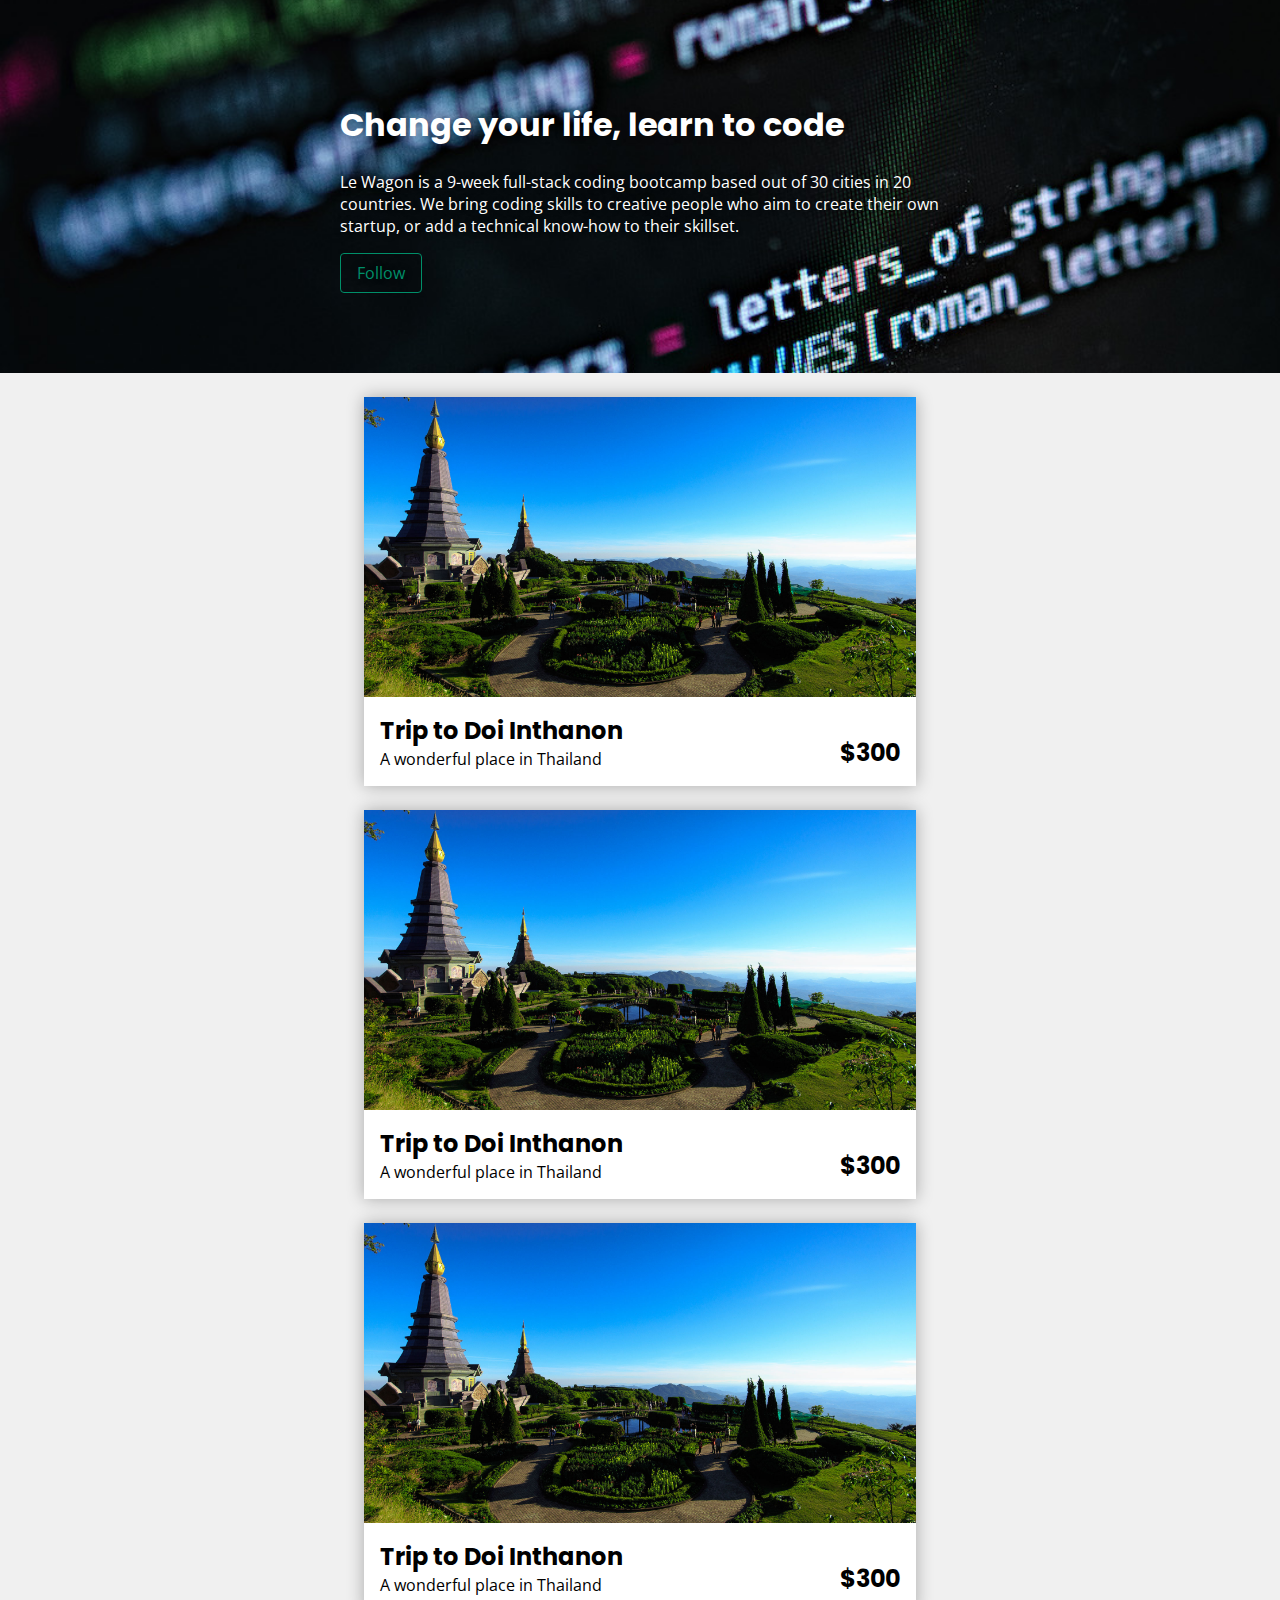
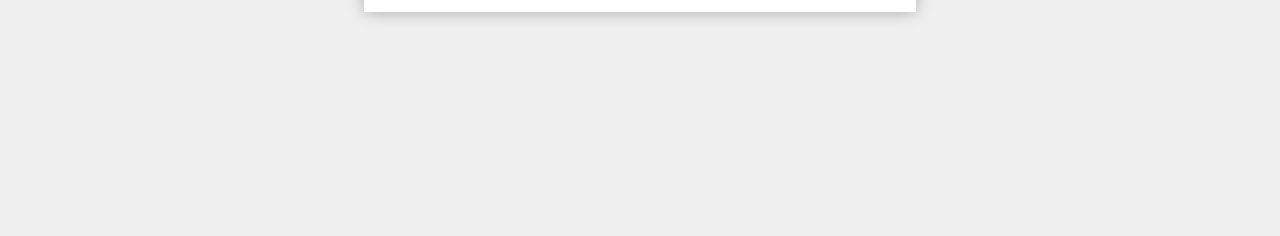
<file: index.html>
<html>
  <head>
    <meta charset="utf-8">
    <title>Combine your components</title>

    <link rel="stylesheet" href="css/style.css">
  </head>

  <body>

    <!-- TODO: Use your components to create a simple landing page -->
    <div class="banner" style="background-image: url(images/background.jpg)">
        <div class="container">
          <h1>Change your life, learn to code</h1>
          <p>Le Wagon is a 9-week full-stack coding bootcamp based out of 30 cities in 20 countries. We bring coding skills to creative people who aim to create their own startup, or add a technical know-how to their skillset.</p>
          <a href="#" class="btn-medium">Follow</a>
        </div>
      </div>

      <div class="container">
        <div class="card-trip">
          <img src="images/paradise.jpg" alt="paradise">
          <div class="card-trip-info">
            <div>
              <h2>Trip to Doi Inthanon</h2>
              <p>A wonderful place in Thailand</p>
            </div>
            <h2>$300</h2>
          </div>
        </div>
        <div class="card-trip">
          <img src="images/paradise.jpg" alt="paradise">
          <div class="card-trip-info">
            <div>
              <h2>Trip to Doi Inthanon</h2>
              <p>A wonderful place in Thailand</p>
            </div>
            <h2>$300</h2>
          </div>
        </div>
        <div class="card-trip">
          <img src="images/paradise.jpg" alt="paradise">
          <div class="card-trip-info">
            <div>
              <h2>Trip to Doi Inthanon</h2>
              <p>A wonderful place in Thailand</p>
            </div>
            <h2>$300</h2>
          </div>
        </div>
      </div>
  </body>

</html>
</file>
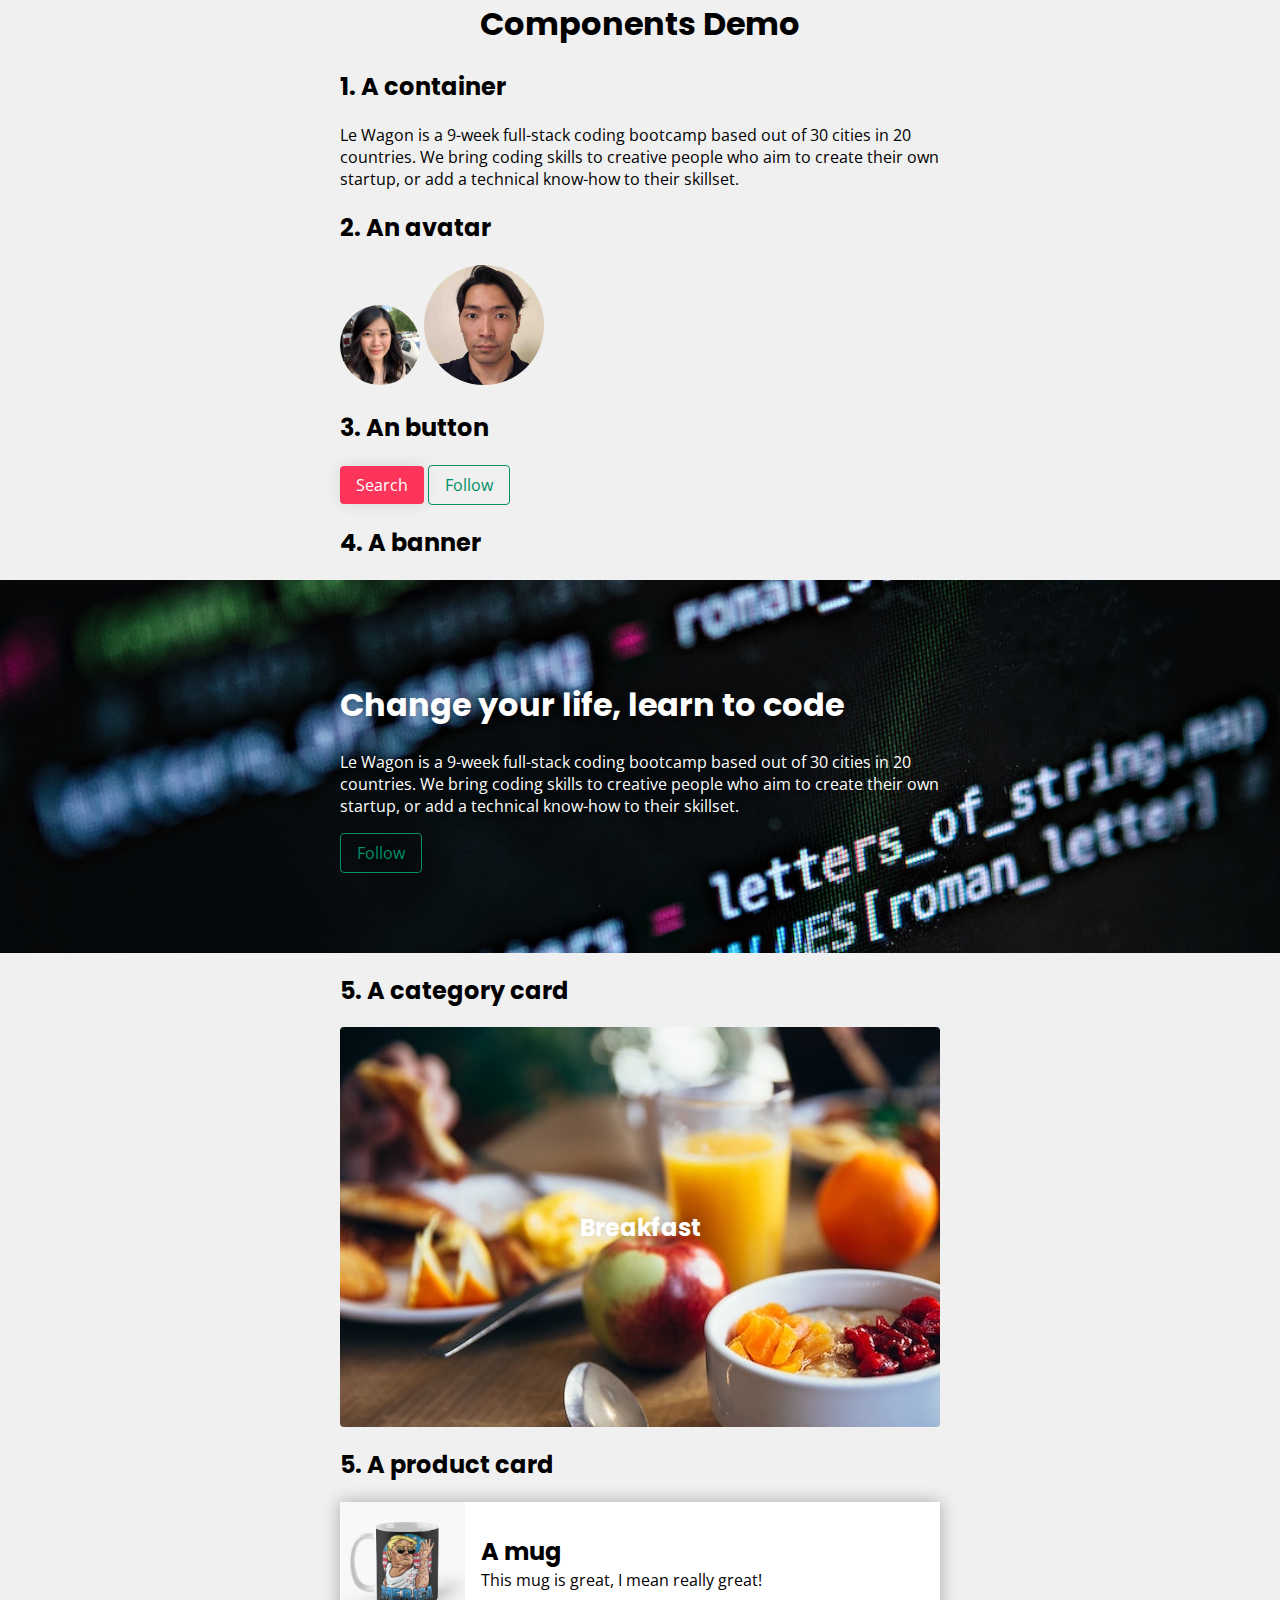
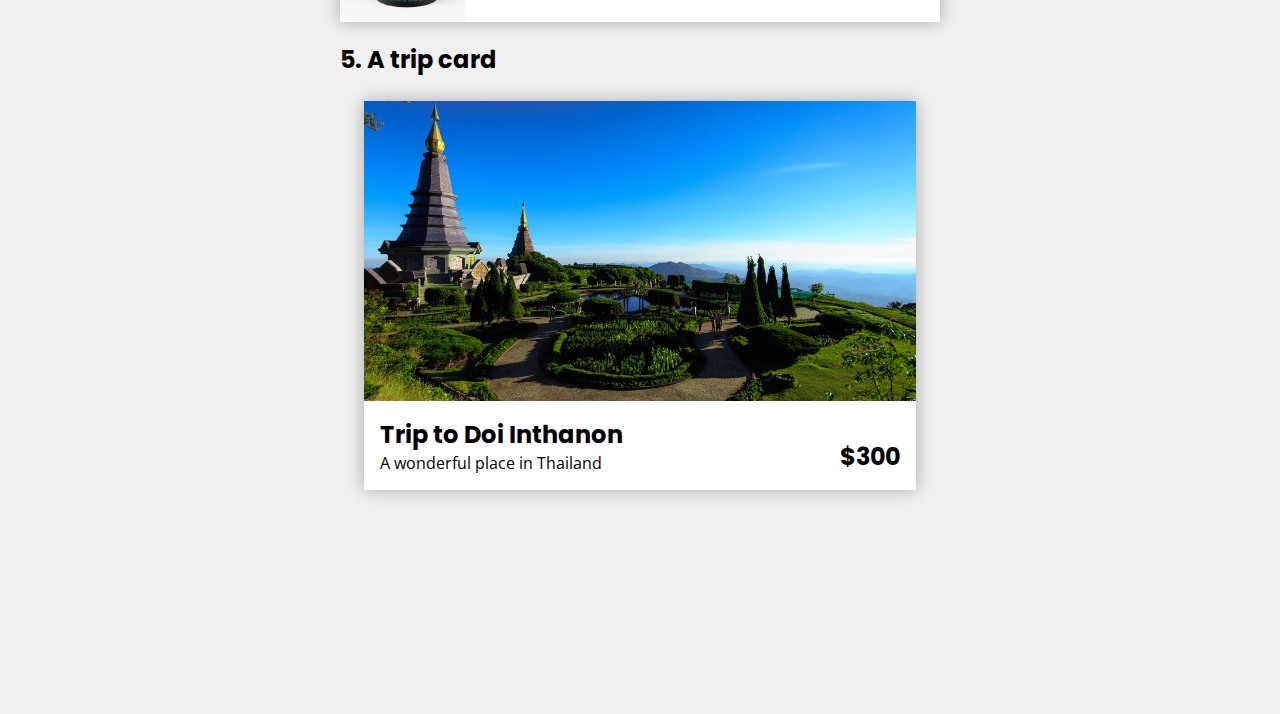
<file: components.html>
<html>
  <head>
    <meta charset="utf-8">
    <title>Components demo</title>

    <link rel="stylesheet" href="css/style.css">
  </head>

  <body>
      <h1 class="text-center">Components Demo</h1>

      <!-- TODO: live-code your components -->
      <div class="container">
        <h2>1. A container</h2>
        <p>Le Wagon is a 9-week full-stack coding bootcamp based out of 30 cities in 20 countries. We bring coding skills to creative people who aim to create their own startup, or add a technical know-how to their skillset.</p>
        <h2>2. An avatar</h2>
        <img src="images/someone.jpg" alt="someones picture" class="avatar">
        <img src="images/someone-else.jpg" alt="someone elses picture" class="avatar-large">
        <h2>3. An button</h2>
        <a href="#" class="btn-airbnb">Search</a>
        <a href="#" class="btn-medium">Follow</a>
        <h2>4. A banner</h2>
      </div>
      <div class="banner" style="background-image: url(images/background.jpg)">
        <div class="container">
          <h1>Change your life, learn to code</h1>
          <p>Le Wagon is a 9-week full-stack coding bootcamp based out of 30 cities in 20 countries. We bring coding skills to creative people who aim to create their own startup, or add a technical know-how to their skillset.</p>
          <a href="#" class="btn-medium">Follow</a>
        </div>
      </div>
      <div class="container">
        <h2>5. A category card</h2>
        <div class="card-category" style="background-image: url(images/breakfast.jpg)">
          <h2>Breakfast</h2>
        </div>
        <h2>5. A product card</h2>
        <div class="card-product">
          <img src="images/mug.jpg" alt="mug">
          <div>
            <h2>A mug</h2>
            <p>This mug is great, I mean really great!</p>
          </div>
        </div>
        <h2>5. A trip card</h2>
        <div class="card-trip">
          <img src="images/paradise.jpg" alt="paradise">
          <div class="card-trip-info">
            <div>
              <h2>Trip to Doi Inthanon</h2>
              <p>A wonderful place in Thailand</p>
            </div>
            <h2>$300</h2>
          </div>
        </div>
      </div>

  </body>
</html>
</file>
<file: css/style.css>
/* --- Google Fonts --- */
@import url("http://fonts.googleapis.com/css?family=Open+Sans:400,300,700|Poppins:400,700");

/* --- Components design --- */
@import url("components/container.css");
@import url("components/avatar.css");
@import url("components/button.css");
@import url("components/banner.css");
@import url("components/card.css");
/* TODO: import new components */

/* --- Fonts & colors --- */
body {
  font-family: "Open Sans", "Helvetica", "sans-serif";
  padding-bottom: 200px;
  margin: 0;
  background-color: rgb(240,240,240);
}
h1, h2, h3 {
  font-family: "Poppins", "sans-serif";
}

.text-center {
  text-align: center;
}

/*.cards {
  display: flex;
  justify-content: space-evenly;
}*/
</file>
